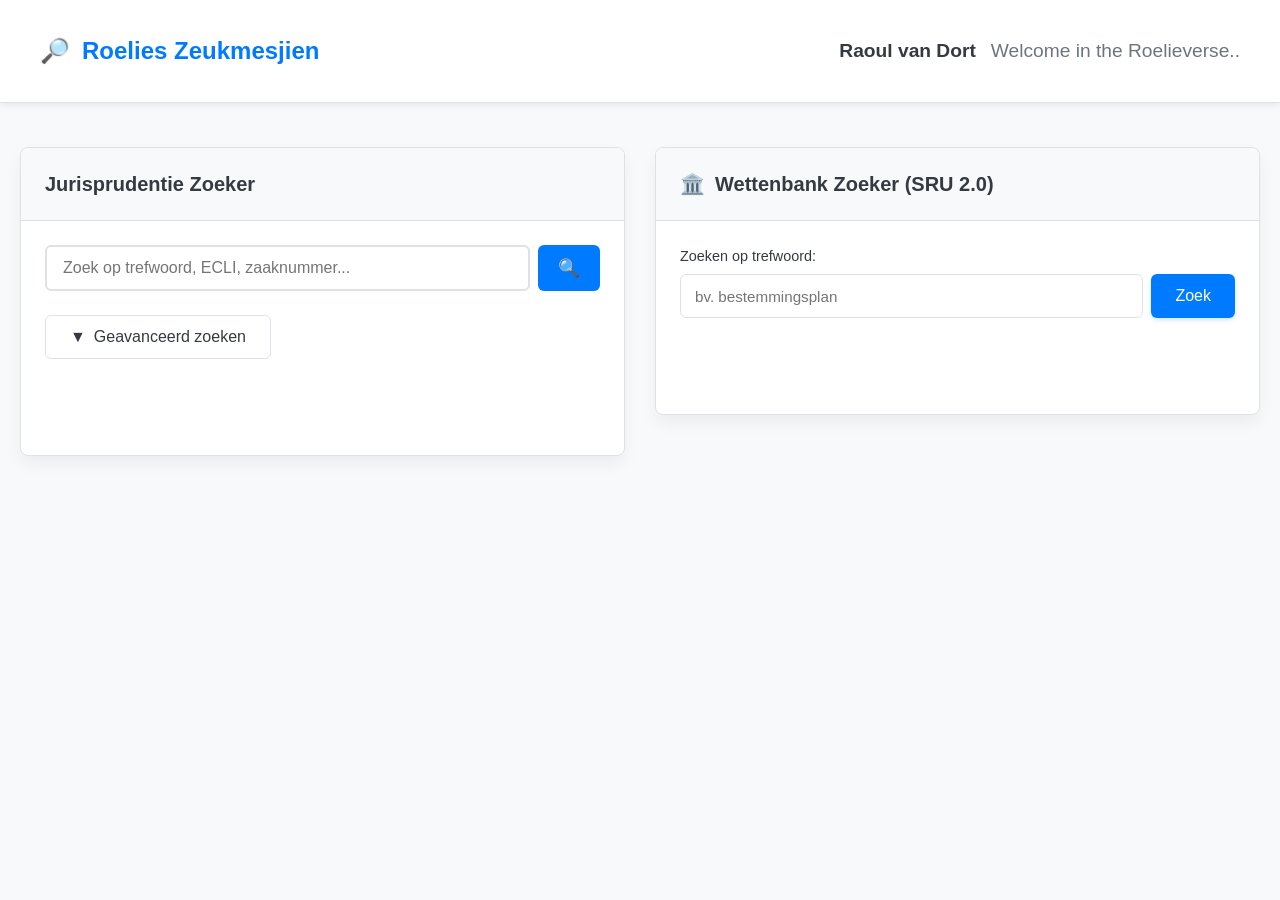
<file: index(2).html>
<!DOCTYPE html>
<html lang="nl">
<head>
    <meta charset="UTF-8">
    <meta name="viewport" content="width=device-width, initial-scale=1.0">
    <title>De Zeukmesjien</title>
    <link rel="stylesheet" href="style.css">
</head>
<body>
    <div class="header-bar">
        <div class="container">
            <div class="header-content">
                <div class="logo">
                    <span>🔎</span>
                    <span>Roelies Zeukmesjien</span>
                </div>
                <div class="user-info">
                    <strong>Raoul van Dort</strong>
                    <div class="location">Welcome in the Roelieverse..</div>
                </div>
            </div>
        </div>
    </div>

    <div id="mainContainer" class="container">
        <div class="main-content-grid">
            <div class="search-column">
                <div class="dashboard-card" id="jurisprudenceCard">
                    <div class="card-header">
                        <h2>Jurisprudentie Zoeker</h2>
                    </div>
                    <div class="card-body">
                        <div class="quick-search-section">
                            <div class="search-input-container">
                                <input type="text" id="quickSearchInput" placeholder="Zoek op trefwoord, ECLI, zaaknummer..." class="quick-search-input">
                                <button class="quick-search-button" id="quickSearchButton">
                                    <span>🔍</span>
                                </button>
                            </div>
                        </div>

                        <div class="filter-toggle-container">
                            <button class="tertiary-button" id="showFiltersButton">
                                <span id="filterToggleIcon">▼</span> Geavanceerd zoeken
                            </button>
                            <button class="reset-button" id="resetFiltersButton" style="display: none;">
                                Filters wissen
                            </button>
                        </div>

                        <div id="apiFilters" class="filters-section" style="display: none;">
                            <div class="filter-section">
                                <h3>Basis Filters</h3>
                                <div class="basic-filter-grid">
                                    <div class="filter-group">
                                        <label for="subject">Rechtsgebied</label>
                                        <select id="subject" class="filter-input">
                                            <option value="">-- Alle rechtsgebieden --</option>
                                        </select>
                                    </div>
                                    <div class="filter-group">
                                        <label>Type Document</label>
                                        <div class="radio-group">
                                            <label class="radio-option"><input type="radio" name="documentType" value="" checked><span class="radio-custom"></span>Alle</label>
                                            <label class="radio-option"><input type="radio" name="documentType" value="Uitspraak"><span class="radio-custom"></span>Uitspraak</label>
                                            <label class="radio-option"><input type="radio" name="documentType" value="Conclusie"><span class="radio-custom"></span>Conclusie</label>
                                        </div>
                                    </div>
                                    <div class="filter-group">
                                        <label for="periodPreset">Periode</label>
                                        <select id="periodPreset" class="filter-input">
                                            <option value="">-- Selecteer periode --</option>
                                            <option value="last-month">Laatste maand</option>
                                            <option value="last-3-months">Laatste 3 maanden</option>
                                            <option value="last-6-months">Laatste 6 maanden</option>
                                            <option value="this-year">Dit jaar</option>
                                            <option value="last-year">Vorig jaar</option>
                                            <option value="custom">Aangepaste periode...</option>
                                        </select>
                                    </div>
                                    <div class="filter-group">
                                        <label for="sortOrder">Sortering</label>
                                        <select id="sortOrder" class="filter-input">
                                            <option value="DESC">Nieuwste eerst</option>
                                            <option value="ASC">Oudste eerst</option>
                                        </select>
                                    </div>
                                </div>
                            </div>
                             <div class="advanced-toggle">
                                <button class="tertiary-button" id="toggleAdvanced"><span id="advancedToggleIcon">▼</span> Meer opties</button>
                            </div>
                            <div class="filter-section advanced-section" id="advancedFilters" style="display: none;">
                                <h3>Geavanceerde Filters</h3>
                                <div class="advanced-filter-grid">
                                    <div class="filter-group date-range-group" id="customDateRange" style="display: none;">
                                        <label>Uitspraakdatum periode</label>
                                        <div class="date-inputs">
                                            <input type="date" id="dateFrom" class="filter-input" placeholder="Van datum">
                                            <span class="date-separator">tot</span>
                                            <input type="date" id="dateTo" class="filter-input" placeholder="Tot datum">
                                        </div>
                                    </div>
                                    <div class="filter-group autocomplete-container">
                                        <label for="creator">Instantie</label>
                                        <div class="input-with-clear">
                                            <input type="text" id="creator" class="filter-input" placeholder="Begin met typen...">
                                            <button type="button" class="clear-input" id="clearCreator" style="display: none;">✕</button>
                                        </div>
                                        <div id="creatorSuggestions" class="autocomplete-suggestions"></div>
                                    </div>
                                    <div class="filter-group">
                                        <label for="procedure">Procedure</label>
                                        <select id="procedure" class="filter-input">
                                            <option value="">-- Alle procedures --</option>
                                        </select>
                                    </div>
                                    <div class="filter-group">
                                        <label>Wijzigingsdatum periode</label>
                                        <div class="date-inputs">
                                            <input type="date" id="modifiedFrom" class="filter-input" placeholder="Van datum">
                                            <span class="date-separator">tot</span>
                                            <input type="date" id="modifiedTo" class="filter-input" placeholder="Tot datum">
                                        </div>
                                    </div>
                                </div>
                            </div>
                            <div class="action-buttons">
                                <button class="primary-button" id="apiSearchButton"><span class="button-icon"></span> Zoek uitspraken</button>
                                <div class="button-subtext">Maximaal 1000 resultaten per zoekopdracht</div>
                            </div>
                        </div>

                        <div id="jurisprudenceStatus" class="status-message"></div>
                        <div id="loadingIndicator" class="loading-indicator" style="display: none;">
                            <div class="spinner"></div>
                            <span>Zoeken in database...</span>
                        </div>

                        <div id="smartSearchSection" class="smart-search-section hidden">
                            <hr class="separator">
                            <div class="filter-section">
                                <h3>Verfijn resultaten</h3>
                                <div class="smart-search-controls">
                                    <div class="filter-group">
                                        <label for="smartSearchInput">Zoek binnen resultaten</label>
                                        <div class="search-input-container">
                                            <input type="text" id="smartSearchInput" placeholder="Zoek op trefwoord..." class="filter-input">
                                            <button class="secondary-button" id="smartFilterButton">Filter</button>
                                        </div>
                                    </div>
                                    <div class="filter-group">
                                        <label>Zoek in:</label>
                                        <div class="checkbox-group">
                                            <label class="checkbox-option"><input type="checkbox" name="searchIn" value="title" checked><span class="checkmark"></span>Titel</label>
                                            <label class="checkbox-option"><input type="checkbox" name="searchIn" value="summary" checked><span class="checkmark"></span>Samenvatting</label>
                                            <label class="checkbox-option"><input type="checkbox" name="searchIn" value="ecli"><span class="checkmark"></span>ECLI</label>
                                            <label class="checkbox-option"><input type="checkbox" name="searchIn" value="zaaknummer"><span class="checkmark"></span>Zaaknummer</label>
                                        </div>
                                    </div>
                                </div>
                            </div>
                        </div>

                        <div id="jurisprudenceResults" class="results-container"></div>
                        <div id="jurisprudencePagination" class="pagination-container"></div>
                    </div>
                </div>
            </div>

            <div class="search-column">
                 <div class="dashboard-card">
                    <div class="card-header">
                        <h3><span class="header-icon">🏛️</span> Wettenbank Zoeker (SRU 2.0)</h3>
                    </div>
                    <div class="card-body">
                        <div class="filter-group">
                            <label for="wettenbankKeyword">Zoeken op trefwoord:</label>
                            <div class="search-input-container">
                                <input type="text" id="wettenbankKeyword" placeholder="bv. bestemmingsplan" class="filter-input">
                                <button class="primary-button" id="wettenbankSearchButton">Zoek</button>
                            </div>
                        </div>
                        <div id="wettenbankStatus" class="status-message"></div>
                        <div class="filter-toggle-container">
                             <button class="tertiary-button" id="toggleWettenbankFiltersButton" style="display: none;">
                                <span id="wettenbankFilterToggleIcon">▼</span> Verfijn resultaten
                            </button>
                        </div>
                        <div id="wettenbankFacets" class="facet-container" style="display: none;"></div>
                        <div id="wettenbankResults" class="results-container"></div>
                        <div id="wettenbankPagination" class="pagination-container"></div>
                    </div>
                </div>
            </div>
        </div>
    </div>

    <div id="documentViewer" class="document-viewer-container" style="display: none;"></div>

    <div id="keywordModal" class="modal-container" style="display: none;">
        <div class="modal-card">
            <div class="modal-header">
                <h3>Selecteer trefwoorden</h3>
                <button id="closeKeywordModal" class="close-modal-button">×</button>
            </div>
            <div class="modal-body">
                <p>Kies de trefwoorden waarmee je in de Wettenbank wilt zoeken.</p>
                <div id="keywordOptions" class="keyword-options">
                    </div>
            </div>
            <div class="modal-footer">
                <button id="searchWithKeywordsButton" class="primary-button">Zoek in Wettenbank</button>
            </div>
        </div>
    </div>


    <script src="script.js"></script>
</body>
</html>
</file>
<file: style.css>
:root {
    --primary-blue: #007bff;
    --primary-blue-light: #0056b3;
    --primary-blue-dark: #004085;
    --secondary-orange: #fd7e14;
    --secondary-orange-dark: #e86a02;
    --success-green: #28a745;
    --warning-orange: #ffc107;
    --danger-red: #dc3545;
    --light-gray: #f8f9fa;
    --medium-gray: #e9ecef;
    --dark-gray: #6c757d;
    --text-color: #343a40;
    --text-muted: #6c757d;
    --card-bg: #ffffff;
    --card-border: #dee2e6;
    --card-shadow: 0 0.5rem 1rem rgba(0, 0, 0, 0.05);
    --card-shadow-hover: 0 0.75rem 1.5rem rgba(0, 0, 0, 0.1);
    --font-family: 'Segoe UI', Roboto, 'Helvetica Neue', Arial, sans-serif;
    --border-radius: 0.375rem;
    --border-radius-lg: 0.5rem;
    --transition: all 0.2s ease-in-out;
    --header-bg: #ffffff;
    --header-border-bottom: 1px solid #dee2e6;
}

/* Base Styles */
* {
    box-sizing: border-box;
}

body {
    font-family: var(--font-family);
    background-color: var(--light-gray);
    color: var(--text-color);
    margin: 0;
    padding: 0;
    line-height: 1.6;
    font-size: 14px;
}

.container {
    max-width: 1600px;
    margin: 0 auto;
    padding: 20px;
}

/* Header */
.header-bar {
    background-color: var(--header-bg);
    border-bottom: var(--header-border-bottom);
    padding: 12px 0;
    box-shadow: 0 2px 8px rgba(0, 0, 0, 0.08);
    position: sticky;
    top: 0;
    z-index: 100;
}

.header-content {
    display: flex;
    justify-content: space-between;
    align-items: center;
    max-width: 1600px;
    margin: 0 auto;
    padding: 0 20px;
}

.logo {
    display: flex;
    align-items: center;
    gap: 12px;
    font-size: 1.5rem;
    font-weight: 600;
    color: var(--primary-blue);
}

.user-info {
    display: flex;
    align-items: center;
    gap: 15px;
    font-size: 1.2rem;
    color: var(--text-muted);
}

.user-info strong {
    color: var(--text-color);
    font-weight: 600;
}

/* Layout */
.main-content-grid {
    display: grid;
    grid-template-columns: 1fr;
    gap: 30px;
    margin-top: 24px;
    transition: var(--transition);
}

.main-content-hidden {
    display: none;
}


@media (min-width: 1024px) {
    .main-content-grid {
        grid-template-columns: 1fr 1fr;
        align-items: flex-start;
    }
}

.search-column {
    display: flex;
    flex-direction: column;
}


/* Cards */
.dashboard-card {
    background-color: var(--card-bg);
    border: 1px solid var(--card-border);
    border-radius: var(--border-radius-lg);
    box-shadow: var(--card-shadow);
    overflow: hidden;
    transition: var(--transition);
    display: flex;
    flex-direction: column;
    height: 100%;
}

.dashboard-card:hover {
    box-shadow: var(--card-shadow-hover);
}

.card-header {
    padding: 1.25rem 1.5rem;
    border-bottom: 1px solid var(--card-border);
    background-color: var(--light-gray);
}

.card-header h2,
.card-header h3 {
    margin: 0;
    font-size: 1.25rem;
    font-weight: 600;
    color: var(--text-color);
    display: flex;
    align-items: center;
    gap: 10px;
}

.card-body {
    padding: 1.5rem;
    flex-grow: 1;
    display: flex;
    flex-direction: column;
}

/* Quick Search */
.quick-search-section {
    margin-bottom: 24px;
}

.search-input-container {
    display: flex;
    gap: 8px;
    align-items: stretch;
}

.quick-search-input {
    flex: 1;
    padding: 12px 16px;
    border: 2px solid var(--card-border);
    border-radius: var(--border-radius);
    font-size: 1rem;
    transition: var(--transition);
    background-color: #fff;
}

.quick-search-input:focus {
    outline: none;
    border-color: var(--primary-blue);
    box-shadow: 0 0 0 3px rgba(0, 123, 255, 0.1);
}

.quick-search-button {
    padding: 12px 20px;
    background-color: var(--primary-blue);
    color: white;
    border: none;
    border-radius: var(--border-radius);
    cursor: pointer;
    font-size: 1.1rem;
    transition: var(--transition);
    display: flex;
    align-items: center;
    justify-content: center;
}

.quick-search-button:hover {
    background-color: var(--primary-blue-light);
    transform: translateY(-1px);
}

/* Filter Toggle */
.filter-toggle-container {
    display: flex;
    gap: 12px;
    margin-bottom: 24px;
    flex-wrap: wrap;
}

.reset-button {
    padding: 8px 16px;
    background-color: var(--danger-red);
    color: white;
    border: none;
    border-radius: var(--border-radius);
    cursor: pointer;
    font-size: 0.9rem;
    transition: var(--transition);
    display: flex;
    align-items: center;
    gap: 6px;
    margin-left: auto;
}

.reset-button:hover {
    background-color: #c82333;
}

/* Filter Sections */
.filters-section {
    animation: fadeIn 0.3s ease-in-out;
    background-color: #fbfcfd;
    padding: 20px;
    border-radius: var(--border-radius);
    border: 1px solid var(--medium-gray);
    margin-bottom: 24px;
}

@keyframes fadeIn {
    from { opacity: 0; transform: translateY(-10px); }
    to { opacity: 1; transform: translateY(0); }
}

.filter-section h3 {
    font-size: 1.1rem;
    font-weight: 600;
    color: var(--text-color);
    margin: 0 0 20px 0;
    padding-bottom: 8px;
    border-bottom: 2px solid var(--medium-gray);
    display: flex;
    align-items: center;
    gap: 8px;
}

/* Filter Grids */
.advanced-filter-grid {
    display: grid;
    grid-template-columns: 1fr;
    gap: 20px;
}

@media (min-width: 768px) {
    .advanced-filter-grid {
        grid-template-columns: repeat(2, 1fr);
    }
}

/* Form Elements */
.filter-group {
    display: flex;
    flex-direction: column;
}

.filter-group label {
    margin-bottom: 6px;
    font-weight: 500;
    color: var(--text-color);
    font-size: 0.9rem;
}

.filter-input {
    padding: 10px 14px;
    border: 1px solid var(--card-border);
    border-radius: var(--border-radius);
    font-size: 0.95rem;
    background-color: #fff;
    transition: var(--transition);
    width: 100%;
}

.filter-input:focus {
    outline: none;
    border-color: var(--primary-blue);
    box-shadow: 0 0 0 3px rgba(0, 123, 255, 0.1);
}

.filter-input:disabled {
    background-color: var(--light-gray);
    color: var(--text-muted);
    cursor: not-allowed;
}

/* Radio & Checkboxes */
.radio-group, .checkbox-group {
    display: flex;
    gap: 8px;
    flex-direction: column;
    margin-top: 4px;
}

.radio-option, .checkbox-option {
    display: flex;
    align-items: center;
    gap: 8px;
    cursor: pointer;
    font-weight: normal;
    margin-bottom: 0;
}

.radio-option input[type="radio"], .checkbox-option input[type="checkbox"] {
    display: none;
}

.radio-custom, .checkmark {
    width: 18px;
    height: 18px;
    border: 2px solid var(--card-border);
    position: relative;
    transition: var(--transition);
}

.radio-custom {
    border-radius: 50%;
}

.checkmark {
    border-radius: var(--border-radius);
}

.radio-option input[type="radio"]:checked + .radio-custom,
.checkbox-option input[type="checkbox"]:checked + .checkmark {
    border-color: var(--primary-blue);
    background-color: var(--primary-blue);
}

.radio-option input[type="radio"]:checked + .radio-custom::after {
    content: '';
    width: 8px;
    height: 8px;
    background-color: white;
    border-radius: 50%;
    position: absolute;
    top: 50%;
    left: 50%;
    transform: translate(-50%, -50%);
}

.checkbox-option input[type="checkbox"]:checked + .checkmark::after {
    content: '✓';
    color: white;
    font-size: 12px;
    position: absolute;
    top: 50%;
    left: 50%;
    transform: translate(-50%, -50%);
    line-height: 1;
}

/* Date Inputs */
.date-range-group {
    grid-column: 1 / -1;
}
.date-inputs-container {
    display: flex;
    flex-direction: column;
    gap: 12px;
}
.date-inputs {
    display: flex;
    align-items: center;
    gap: 12px;
    flex-wrap: wrap;
}

.date-separator {
    font-weight: 500;
    color: var(--text-muted);
    white-space: nowrap;
}

/* Input with Clear Button */
.input-with-clear {
    position: relative;
    display: flex;
}
.input-with-clear .filter-input {
    padding-right: 35px;
}
.clear-input {
    position: absolute;
    right: 8px;
    top: 50%;
    transform: translateY(-50%);
    background: none;
    border: none;
    cursor: pointer;
    color: var(--text-muted);
    font-size: 16px;
    padding: 4px;
    border-radius: 50%;
    transition: var(--transition);
}
.clear-input:hover {
    background-color: var(--light-gray);
    color: var(--text-color);
}

/* Autocomplete */
.autocomplete-container { position: relative; }
.autocomplete-suggestions {
    position: absolute;
    top: 100%;
    left: 0;
    right: 0;
    background-color: white;
    border: 1px solid var(--card-border);
    border-top: none;
    border-radius: 0 0 var(--border-radius) var(--border-radius);
    box-shadow: 0 4px 12px rgba(0, 0, 0, 0.1);
    max-height: 200px;
    overflow-y: auto;
    z-index: 1000;
}
.autocomplete-suggestions div {
    padding: 12px 16px;
    cursor: pointer;
    border-bottom: 1px solid var(--light-gray);
    transition: var(--transition);
}
.autocomplete-suggestions div:hover { background-color: var(--light-gray); }
.autocomplete-suggestions div:last-child { border-bottom: none; }
.autocomplete-suggestions .no-results {
    color: var(--text-muted);
    font-style: italic;
    cursor: default;
}
.autocomplete-suggestions .no-results:hover { background-color: transparent; }

/* Buttons */
.primary-button, .secondary-button, .tertiary-button {
    padding: 12px 24px;
    border: none;
    border-radius: var(--border-radius);
    font-size: 1rem;
    font-weight: 500;
    cursor: pointer;
    transition: var(--transition);
    text-align: center;
    text-decoration: none;
    display: inline-flex;
    align-items: center;
    justify-content: center;
    gap: 8px;
    line-height: 1;
    min-height: 44px;
}
.primary-button { background-color: var(--primary-blue); color: white; box-shadow: 0 2px 4px rgba(0, 123, 255, 0.2); }
.primary-button:hover:not(:disabled) { background-color: var(--primary-blue-light); box-shadow: 0 4px 8px rgba(0, 123, 255, 0.3); transform: translateY(-1px); }
.primary-button:disabled { background-color: var(--medium-gray); color: var(--text-muted); cursor: not-allowed; transform: none; box-shadow: none; }
.secondary-button { background-color: var(--secondary-orange); color: white; }
.secondary-button:hover:not(:disabled) { background-color: var(--secondary-orange-dark); transform: translateY(-1px); }
.tertiary-button { background-color: transparent; color: var(--text-color); border: 1px solid var(--card-border); }
.tertiary-button:hover:not(:disabled) { background-color: var(--light-gray); border-color: var(--medium-gray); }
.details-toggle-button, .read-more-button {
    background: none;
    border: none;
    color: var(--primary-blue);
    cursor: pointer;
    padding: 0;
    font-size: 0.9rem;
    font-weight: 600;
    margin-left: 8px;
}
.details-toggle-button:hover, .read-more-button:hover {
    text-decoration: underline;
}


.button-icon { font-size: 1.1em; }

/* Action Buttons */
.action-buttons { margin-top: 24px; text-align: center; }
.action-buttons .primary-button { min-width: 200px; font-size: 1.1rem; padding: 14px 28px; }

/* Loading & Status */
.loading-indicator { display: flex; align-items: center; justify-content: center; gap: 12px; padding: 24px; color: var(--text-muted); font-style: italic; }
.spinner { width: 20px; height: 20px; border: 2px solid var(--light-gray); border-top: 2px solid var(--primary-blue); border-radius: 50%; animation: spin 1s linear infinite; }
@keyframes spin { 0% { transform: rotate(0deg); } 100% { transform: rotate(360deg); } }
.status-message { text-align: center; padding: 16px; font-weight: 500; border-radius: var(--border-radius); margin-bottom: 20px; display: none; }
.status-message.success { background-color: #d4edda; color: #155724; border: 1px solid #c3e6cb; }
.status-message.error { background-color: #f8d7da; color: #721c24; border: 1px solid #f5c6cb; }
.status-message.info { background-color: #d1ecf1; color: #0c5460; border: 1px solid #bee5eb; }
.status-message.warning { background-color: #fff3cd; color: #856404; border: 1px solid #ffeeba; }

/* Smart Search Section */
.smart-search-section { margin-top: 32px; padding-top: 24px; border-top: 2px solid var(--light-gray); }
.smart-search-section.hidden { display: none; }
.smart-search-section.visible { display: block; animation: slideDown 0.3s ease-in-out; }
@keyframes slideDown { from { opacity: 0; transform: translateY(-20px); } to { opacity: 1; transform: translateY(0); } }
.smart-search-controls { display: grid; gap: 20px; }
@media (min-width: 768px) { .smart-search-controls { grid-template-columns: repeat(2, 1fr); align-items: end; } }

.background-loader {
    display: flex;
    align-items: center;
    gap: 8px;
    margin-left: 10px;
    color: var(--text-muted);
    font-size: 0.9rem;
}
.background-loader .spinner-small {
    width: 16px;
    height: 16px;
    border: 2px solid var(--light-gray);
    border-top-color: var(--primary-blue);
}


/* --- UNIFIED RESULTS STYLES --- */
.results-header {
    font-size: 1rem;
    font-weight: 600;
    color: var(--text-color);
    margin-bottom: 16px;
    padding-bottom: 8px;
    border-bottom: 1px solid var(--medium-gray);
}
.results-container { 
    margin-top: 16px; 
    display: flex;
    flex-direction: column;
    flex-grow: 1;
}
.result-item { 
    border-bottom: 1px solid var(--medium-gray); 
    padding: 20px 0; 
    transition: var(--transition);
    display: flex;
    flex-direction: column;
    justify-content: space-between;
}
.result-item:last-child { border-bottom: none; }
.result-item:hover { background-color: #f8f9faF5; }

.result-item-header { margin-bottom: 8px; }
.result-item-header h3 { margin: 0; font-size: 1.1rem; line-height: 1.4; }
.result-item-header h3 a { text-decoration: none; color: var(--primary-blue); font-weight: 600; transition: var(--transition); }
.result-item-header h3 a:hover { text-decoration: underline; color: var(--primary-blue-dark); }

.meta-info { font-size: 0.9rem; color: var(--text-muted); margin-bottom: 12px; display: flex; flex-wrap: wrap; gap: 8px 16px; padding-left: 2px; }
.meta-info span { display: flex; align-items: center; gap: 6px; }
.meta-info strong { color: var(--text-color); font-weight: 600; }
.detailed-meta-info {
    display: none;
    background-color: var(--light-gray);
    border-radius: var(--border-radius);
    padding: 12px;
    margin-top: 12px;
    animation: fadeIn 0.3s;
}
.result-item.details-visible .detailed-meta-info {
    display: grid;
    grid-template-columns: auto 1fr;
    gap: 4px 12px;
}
.detailed-meta-info span {
    display: contents;
}


.summary { 
    font-size: 0.95rem; 
    color: var(--text-color); 
    line-height: 1.6;
    overflow: hidden;
    display: -webkit-box;
    -webkit-box-orient: vertical;
    -webkit-line-clamp: 4;
}
.summary.expanded { 
    -webkit-line-clamp: unset;
}
.result-item-actions { 
    margin-top: 16px; 
    display: flex; 
    gap: 12px; 
    flex-wrap: wrap;
    align-items: center;
}
.result-item-actions .tertiary-button, .result-item-actions .secondary-button {
    padding: 8px 16px;
    font-size: 0.9rem;
}
.kenmerken-blok {
    display: flex;
    flex-wrap: wrap;
    gap: 0.5em;
    align-items: flex-start;
}
.kenmerken-blok ul {
    list-style-type: none;
    padding-left: 0;
    margin: 0;
    display: flex;
    flex-wrap: wrap;
    gap: 0.5em 1.5em;
}
.kenmerken-blok li {
    font-size: 0.9rem;
    color: var(--text-muted);
}
.highlight {
    background-color: var(--warning-orange);
    color: var(--text-color);
    padding: 1px 3px;
    border-radius: 3px;
}

/* Pagination */
.pagination-container { margin-top: auto; padding-top: 32px; }
.pagination-controls { display: flex; justify-content: center; align-items: center; gap: 16px; margin-bottom: 16px; flex-wrap: wrap; }
.pagination-controls button { padding: 8px 16px; border: 1px solid var(--card-border); background-color: white; cursor: pointer; border-radius: var(--border-radius); font-size: 0.9rem; color: var(--text-color); transition: var(--transition); }
.pagination-controls button:hover:not(:disabled) { background-color: var(--light-gray); border-color: var(--medium-gray); }
.pagination-controls button:disabled { cursor: not-allowed; opacity: 0.6; background-color: var(--light-gray); }
.pagination-controls .page-input { width: 60px; text-align: center; padding: 8px; border: 1px solid var(--card-border); border-radius: var(--border-radius); font-size: 0.9rem; }
.page-indicator { font-weight: 600; color: var(--text-color); display: flex; align-items: center; gap: 8px; }
.results-summary { text-align: center; color: var(--text-muted); font-size: 0.9rem; font-style: italic; }
.load-more-container { text-align: center; margin-top: 24px; padding-top: 24px; border-top: 1px solid var(--medium-gray); }

/* Active Filters */
.active-filters-container {
    margin-top: 12px;
    padding: 8px 0;
    display: flex;
    flex-wrap: wrap;
    gap: 8px;
    align-items: center;
}
.active-filter-tag {
    background-color: var(--medium-gray);
    color: var(--text-color);
    padding: 6px 12px;
    border-radius: 15px;
    font-size: 0.85rem;
    display: inline-flex;
    align-items: center;
    gap: 6px;
    font-weight: 500;
}
.active-filters-container span {
    font-weight: 600;
}


/* Wettenbank Facets */
.facet-container { 
    margin-top: 24px; 
    padding-top: 16px; 
    border-top: 1px solid var(--light-gray); 
    animation: fadeIn 0.3s;
}
.facet-container > h3 { margin: 0 0 12px 0; font-size: 1rem; font-weight: 600; }
.facet-group { border: 1px solid var(--card-border); border-radius: var(--border-radius); margin-bottom: 12px; overflow: hidden; }
.facet-group summary { cursor: pointer; padding: 10px 14px; font-weight: 600; list-style: none; display: flex; justify-content: space-between; align-items: center; background-color: var(--light-gray); }
.facet-group summary::-webkit-details-marker { display: none; }
.facet-group summary::after { content: '▼'; transition: transform 0.2s; }
.facet-group[open] > summary::after { transform: rotate(180deg); }
.facet-group .facet-options { padding: 10px 14px; max-height: 200px; overflow-y: auto; }
.facet-group .checkbox-option { font-size: 0.9rem; }

/* --- MODAL STYLES --- */
.modal-container {
    position: fixed;
    top: 0; left: 0; width: 100%; height: 100%;
    background-color: rgba(0, 0, 0, 0.6);
    z-index: 1001;
    display: flex;
    align-items: center;
    justify-content: center;
    padding: 20px;
    animation: fadeIn 0.3s;
}
.modal-card {
    background-color: var(--card-bg);
    border-radius: var(--border-radius-lg);
    box-shadow: var(--card-shadow-hover);
    width: 100%;
    max-width: 600px;
    display: flex;
    flex-direction: column;
    animation: slideDown 0.3s;
}
.modal-header {
    padding: 1rem 1.5rem;
    border-bottom: 1px solid var(--card-border);
    display: flex;
    justify-content: space-between;
    align-items: center;
}
.modal-header h3 { margin: 0; font-size: 1.25rem; }
.close-modal-button {
    background: none; border: none; font-size: 2rem;
    cursor: pointer; color: var(--text-muted); line-height: 1;
}
.modal-body {
    padding: 1.5rem;
    line-height: 1.7;
}
.modal-body p { margin: 0 0 1rem 0; }
.keyword-options {
    display: flex;
    flex-wrap: wrap;
    gap: 10px;
}
.keyword-button {
    padding: 8px 16px;
    border: 1px solid var(--medium-gray);
    border-radius: 20px;
    cursor: pointer;
    background-color: var(--light-gray);
    transition: var(--transition);
}
.keyword-button:hover {
    border-color: var(--primary-blue);
}
.keyword-button.selected {
    background-color: var(--primary-blue);
    color: white;
    border-color: var(--primary-blue);
}
.modal-footer {
    padding: 1rem 1.5rem;
    border-top: 1px solid var(--card-border);
    text-align: right;
}

/* Document Viewer */
.document-viewer-container {
    position: fixed;
    top: 0; left: 0; width: 100%; height: 100%;
    background-color: rgba(0, 0, 0, 0.6);
    z-index: 1001;
    display: flex;
    align-items: center;
    justify-content: center;
    padding: 20px;
    animation: fadeIn 0.3s;
}
.document-viewer-card {
    background-color: var(--card-bg);
    border-radius: var(--border-radius-lg);
    box-shadow: var(--card-shadow-hover);
    width: 100%;
    max-width: 900px;
    height: 90vh;
    display: flex;
    flex-direction: column;
    animation: slideDown 0.3s;
}
.document-viewer-header {
    padding: 1rem 1.5rem;
    border-bottom: 1px solid var(--card-border);
    display: flex;
    justify-content: space-between;
    align-items: center;
}
.document-viewer-header h3 { margin: 0; font-size: 1.25rem; }
.document-viewer-body {
    padding: 1.5rem;
    overflow-y: auto;
    flex-grow: 1;
    white-space: pre-wrap;
    font-family: 'Courier New', Courier, monospace;
}
.document-viewer-footer {
    padding: 1rem 1.5rem;
    border-top: 1px solid var(--card-border);
    text-align: right;
}

/* Responsive Design */
@media (max-width: 1023px) {
    .main-content-grid { grid-template-columns: 1fr; }
}
@media (max-width: 768px) {
    .container { padding: 16px; }
    .card-header, .card-body { padding: 1rem; }
    .advanced-filter-grid { grid-template-columns: 1fr; gap: 16px; }
    .date-inputs, .filter-toggle-container, .result-item-header, .meta-info, .pagination-controls, .search-input-container { flex-direction: column; align-items: stretch; }
    .date-separator { text-align: center; padding: 8px 0; }
    .quick-search-input { margin-bottom: 8px; }
    .checkbox-group { flex-direction: column; }
    .result-item-actions .secondary-button { margin-left: 0; }
}

@media (max-width: 480px) {
    .container { padding: 12px; }
    .header-content { padding: 0 12px; flex-direction: column; gap: 8px; text-align: center; }
    .logo { font-size: 1.1rem; }
    .user-info { font-size: 0.8rem; flex-direction: column; gap: 4px; }
    .filter-section h3 { font-size: 1rem; }
    .action-buttons .primary-button { width: 100%; min-width: auto; }
}

/* Accessibility & Print */
@media (prefers-contrast: high) {
    :root { --card-border: #000; --text-muted: #333; --light-gray: #f0f0f0; }
    .filter-input, .quick-search-input { border: 2px solid #000; }
    .primary-button { border: 2px solid #000; }
}
@media (prefers-reduced-motion: reduce) {
    *, *::before, *::after { animation-duration: 0.01ms !important; animation-iteration-count: 1 !important; transition-duration: 0.01ms !important; }
}
.filter-input:focus, .quick-search-input:focus, .primary-button:focus, .secondary-button:focus, .tertiary-button:focus { outline: 2px solid var(--primary-blue); outline-offset: 2px; }
@media print {
    .header-bar, .filter-toggle-container, .filters-section, .action-buttons, .pagination-container, .modal-container, .document-viewer-container { display: none; }
    .dashboard-card { box-shadow: none; border: 1px solid #000; }
    .result-item { break-inside: avoid; }
}
/* --- Styling voor Header Logo --- */
.header-logo {
    position: absolute;
    left: 50%;
    transform: translateX(-50%);
}

.header-logo img {
    height: 80px;
    width: auto;
    margin-top: 8px;
}
</file>
